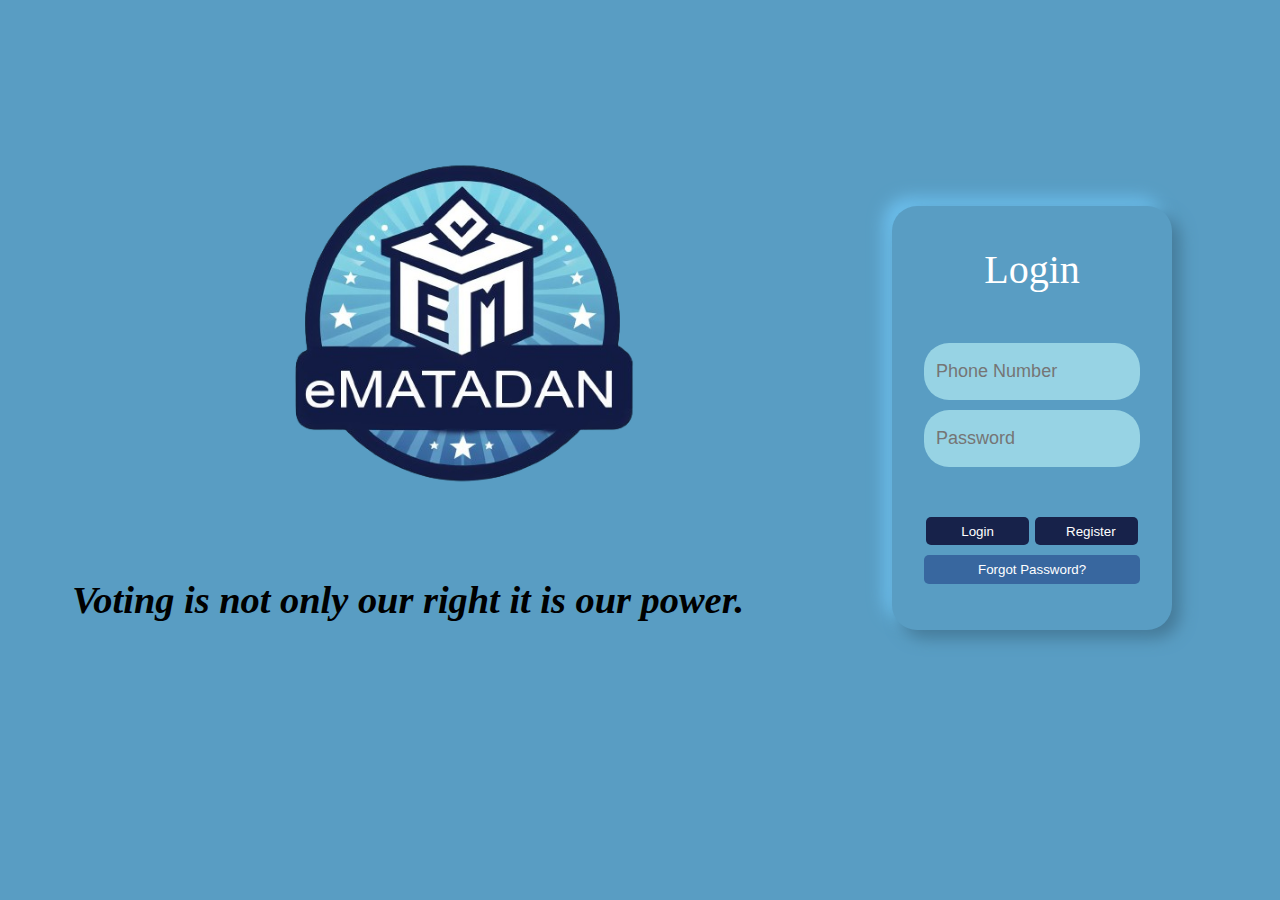
<file: index.html>
<!DOCTYPE html>
<html lang="en">
<head>
    <meta charset="UTF-8">
    <meta name="viewport" content="width=device-width, initial-scale=1.0">
    <title>eMATADAN | Log In</title>
    <link rel="stylesheet" href="style.css">
    <link rel="icon" href="eMATADAN.png" type="image/icon type">
</head>
<body>
    <div class="container">
        <div class="intro">
            <img src="eMATADAN.png">
            <div class="text"><h1>Voting is not only our right it is our power.</h1></div>
        </div>
        <div class="login-box">
            <form class="form" action="index.php" method="post">
                <p id="heading">Login</p>
                <div class="field">
                  <input autocomplete="off" placeholder="Phone Number" class="input-field" name="phone" type="tel" pattern="[0-9]{10}"  required >
                </div>
                <div class="field">
                
                  <input placeholder="Password" class="input-field" type="password" name="pass" required>
                </div>
                <div class="btn">
                <button class="button1" name="login_button">Login</button>
                <button class="button2"><a href="register.html" name="register_button">Register</a></button>
                </div>
                <button class="button3" name="forgetpassword_button"><a href="forgotpassword.html">Forgot Password?</a> </button>
            </form>
        </div>
    </div>
</body>
</html>
</file>
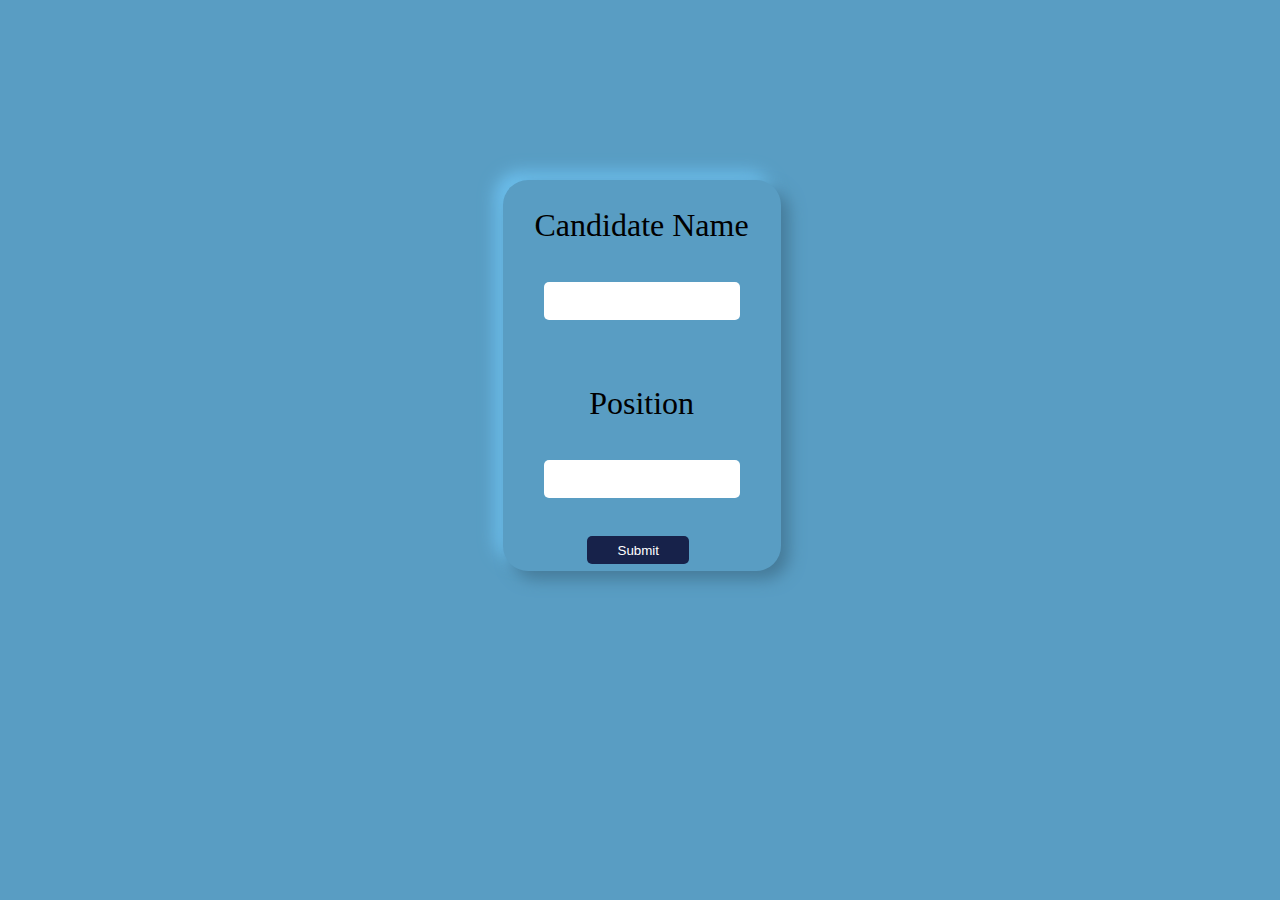
<file: addcandidate.html>
<!DOCTYPE html>
<html lang="en">
<head>
    <meta charset="UTF-8">
    <meta name="viewport" content="width=device-width, initial-scale=1.0">
    <title>eMATADAN | Admin</title>
    <link rel="stylesheet" href="addcandidate.css">
    <link rel="icon" href="eMATADAN.png" type="image/icon type">
</head>
<body>  


    <div class="add_candidates">
        <form method="post" action="addcandidate.php" class="form">
            <label for="candidate_name">Candidate Name</label><br>
            <input type="text" class="input-field" id="candidate_name" name="candidate_name" required><br>

            <label for="position">Position</label><br>
            <input type="text" class="input-field" id="position" name="position" required><br>
            <button type="submit" class="button">Submit</button>
        </form>
    </div>
</body>
</html>
</file>
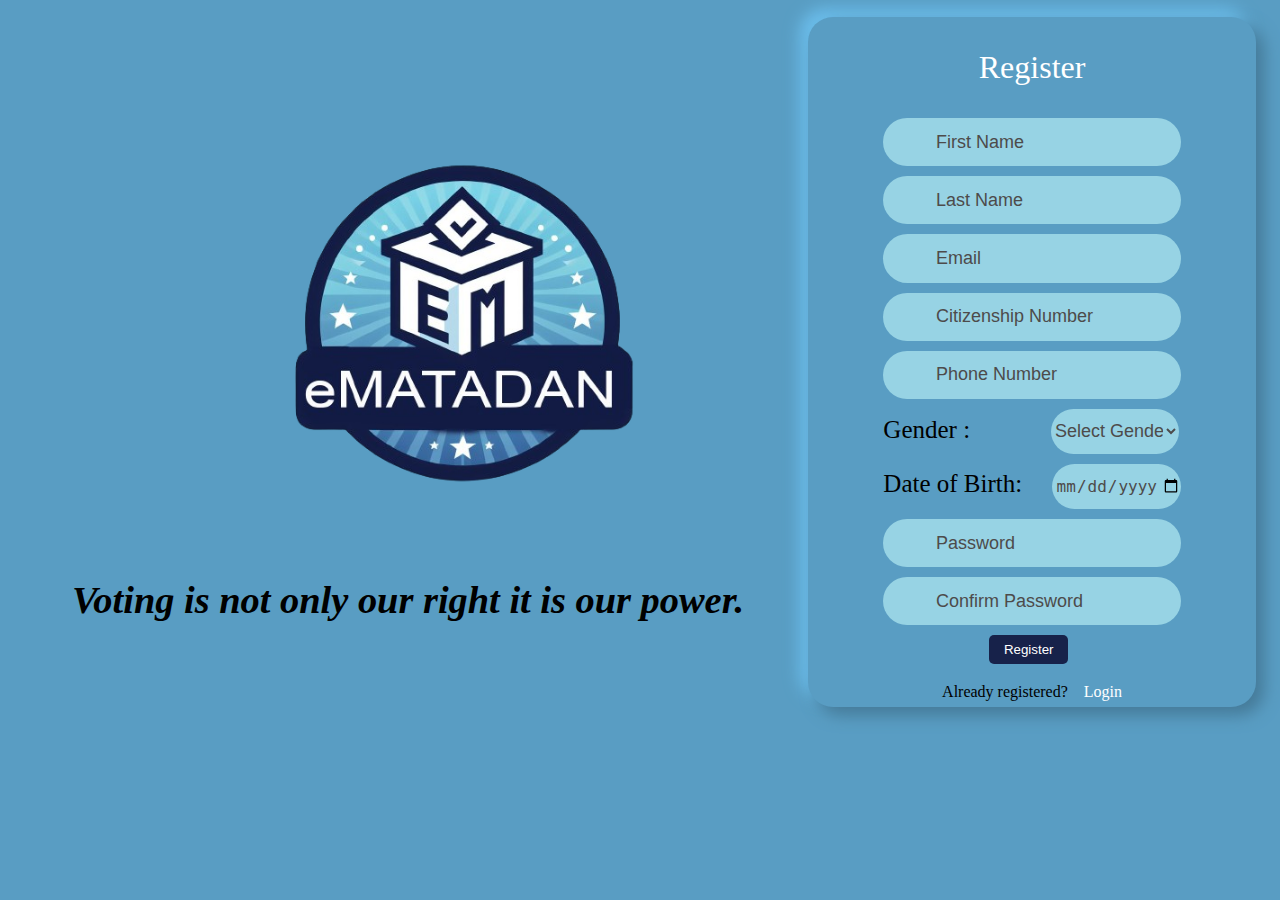
<file: register.html>
<!DOCTYPE html>
<html lang="en">
<head>
    <meta charset="UTF-8">
    <meta name="viewport" content="width=device-width, initial-scale=1.0">
    <title>eMATADAN | Register</title>
    <link rel="stylesheet" href="stylereg.css">
    <link rel="icon" href="eMATADAN.png" type="image/icon type">
    <script src="registration_script.js"></script>
</head>
<body>
    <div class="container">
        <div class="intro">
            <img src="eMATADAN.png">
            <div class="text"><h1>Voting is not only our right it is our power.</h1></div>
        </div>
        <div class="register-box">
            <p id="heading">Register</p>
            <form id="registrationForm" class="form" action="register.php" method="post" onsubmit="return validateForm()">
                    <div class="field">
                        <input placeholder="First Name" class="input-field" type="text" name="fname" required>
                    </div>
                    <div class="field">
                        <input placeholder="Last Name" class="input-field" type="text" name="lname" required>
                    </div>
                
                    <div class="field">
                        <input placeholder="Email" class="input-field" type="email" name="email" required>
                    </div>
                    <div class="field">
                        <input placeholder="Citizenship Number" class="input-field" type="text" name="citizenship_no" required>
                    </div>
                
                
                    <div class="field">
                        <input placeholder="Phone Number" class="input-field" type="tel" pattern="[0-9]{10}" name="phone" required>
                    </div>
                    <div class="gender">
                        <span id="text">Gender :</span> 
                        <select name="gender" required>
                            <option value="Choose Gender" hidden selected disabled>Select Gender</option>
                            <option value="Male">Male</option>
                            <option value="Female">Female</option>
                            <option value="Others">Others</option>
                        </select>
                    </div>
                    <div class="dob">
                        <span id="text">Date of Birth:</span> 
                        <input id="dob" type="date" name="dob" required>
                    </div>
                
                
                    <div class="field">
                        <input id="password" placeholder="Password" class="input-field" type="password" required minlength="8" maxlength="16" name="pass">
                    </div>
                    <div class="field">
                        <input id="confirmPassword" placeholder="Confirm Password" class="input-field" type="password" required minlength="8" maxlength="16" name="confirmPass">
                    </div>
                
                <div class="btn">
                    <button class="button1">Register</button>
                </div>
                <div class="btn">
            </form>
            <div class="log">
                Already registered? <a href="index.html">&nbsp;&nbsp;&nbsp;Login</a>
            </div>
        </div>
        </div>
    </div>
</body>
</html>
</file>
<file: style.css>
body{
    background: #599dc3;
}
.login-box{
    width: 35dvw;
    display: flex;
    flex-direction: column;
    justify-content: center;
    align-items: center;
    margin-left: 5dvw;
    margin-top: 20dvh;
    background: #599dc3;
}



.form {
    display: flex;
    flex-direction: column;
    gap: 10px;
    padding-left: 2em;
    padding-right: 2em;
    padding-bottom: 0.4em;
    background-color: #599dc3;
    border-radius: 25px;
    transition: .4s ease-in-out;
    background: #599dc3;
    box-shadow:  8px 8px 16px #457a98,
             -8px -8px 16px #6dc0ee;
  }
  
  #heading {
    text-align: center;
    margin: 1em;
    color: rgb(255, 255, 255);
    font-size: 2.5em;
  }
  
  .field {
    display: flex;
    align-items: center;
    justify-content: center;
    gap: 0.5em;
    border-radius: 25px;
    padding: 0.6em;
    border: none;
    outline: none;
    color: white;
    background-color: #97d3e4;
    
  }
  
  .input-field {
    background: none;
    border: none;
    outline: none;
    height: 4dvh;
    width: 15dvw;
    color: #000000;
    font-size: large;
  }
  
  .form .btn {
    display: flex;
    justify-content: center;
    flex-direction: row;
    margin-top: 2.5em;
  }
  
  .button1 {
    padding: 0.5em;
    padding-left: 1.1em;
    padding-right: 1.1em;
    border-radius: 5px;
    margin-right: 0.5em;
    border: none;
    outline: none;
    transition: .4s ease-in-out;
    background-color: #17224a;
    color: white;
    width:8dvw;
  }
  
  .button1:hover {
    background-color: black;
    color: white;
    cursor: pointer;
  }
  
  .button2 {
    padding: 0.5em;
    padding-left: 2.3em;
    padding-right: 2.3em;
    border-radius: 5px;
    border: none;
    outline: none;
    transition: .4s ease-in-out;
    background-color: #17224a;
    color: white;
    width:8dvw;
  }
  
  .button2:hover {
    background-color: black;
    color: white;
    cursor: pointer;
  }
  
  
  .button3 {
    margin-bottom: 3em;
    padding: 0.5em;
    border-radius: 5px;
    border: none;
    outline: none;
    transition: .4s ease-in-out;
    background-color: #38679f;
    color: white;
  }
  
  .button3:hover {
    background-color: red;
    color: white;
    cursor: pointer;
  }
  .container{
    display: flex;
    flex-direction: row;
  }
  img{
    margin-left: 17.5dvw;
    margin-top: 10dvh;
    height:50dvh;
  }
  .text{
    margin-left: 5dvw;
    font-style: italic;
    font-size: larger;
    text-align: center;
  }
  a{
    text-decoration: none;
    color: white;
  }
</file>
<file: addcandidate.css>
body {
    background: #599dc3;
}
.add_candidates {
    width: 35dvw;
    display: flex;
    flex-direction: column;
    justify-content: center;
    align-items: center;
    margin-left: 32dvw;
    margin-top: 20dvh;
    background: #599dc3;
}
.form{
    display: flex;
    flex-direction: column;
    justify-content: center;
    align-items: center;
    gap: 10px;
    padding-left: 2em;
    padding-right: 2em;
    padding-bottom: 0.4em;
    background-color: #599dc3;
    border-radius: 25px;
    transition: .4s ease-in-out;
    background: #599dc3;
    box-shadow:  8px 8px 16px #457a98,
             -8px -8px 16px #6dc0ee;
}
.input-field{
    border-radius: 5px;
    border: none;
    outline: none;
    height: 4dvh;
    width: 15dvw;
    color: #000000;
    font-size: large; 
}
.button {
    padding: 0.5em;
    padding-left: 1.1em;
    padding-right: 1.1em;
    border-radius: 5px;
    margin-right: 0.5em;
    border: none;
    outline: none;
    transition: .4s ease-in-out;
    background-color: #17224a;
    color: white;
    width:8dvw;
  }
  
  .button:hover {
    background-color: black;
    color: white;
    cursor: pointer;
  }
  label{
    margin-top: 3dvh;
    font-size: 2em;
  }
</file>
<file: stylereg.css>
body{
    background: #599dc3;
}
.register-box{
    width: 35dvw;
    display: flex;
    flex-direction: column;
    justify-content: center;
    align-items: center;
    margin-left: 5dvw;
    margin-top: 1dvh;
    border-radius: 25px;
    background: #599dc3;
    box-shadow:  8px 8px 16px #457a98,
             -8px -8px 16px #6dc0ee;
}



.form {
    display: flex;
    flex-direction: column;
    gap: 10px;
    padding-left: 2em;
    padding-right: 2em;
    padding-bottom: 0.4em;
    background-color: #599dc3;
    transition: .4s ease-in-out
    
  }
  
  #heading {
    text-align: center;
    color: rgb(255, 255, 255);
    font-size: 2em;
  }
  
  .field {
    display: flex;
    align-items: center;
    justify-content: center;
    gap: 0.5em;
    border-radius: 25px;
    padding: 0.6em;
    border: none;
    outline: none;
    color: white;
    background-color: #97d3e4;
    
  }
  
  .input-field {
    background: none;
    border: none;
    outline: none;
    height: 3dvh;
    width: 15dvw;
    color: #000000;
    font-size: large;
  }
  
  .form .btn {
    display: flex;
    justify-content: center;
    flex-direction: row;
    margin-top: em;
  }
  
  .button1 {
    padding: 0.5em;
    padding-left: 1.1em;
    padding-right: 1.1em;
    border-radius: 5px;
    margin-right: 0.5em;
    border: none;
    outline: none;
    transition: .4s ease-in-out;
    background-color: #17224a;
    color: white;
  }
  
  .button1:hover {
    background-color: black;
    color: white;
  }

  .container{
    display: flex;
    flex-direction: row;
  }
  img{
    margin-left: 17.5dvw;
    margin-top: 10dvh;
    height:50dvh;
  }
  .text{
    margin-left: 5dvw;
    font-style: italic;
    font-size: larger;
    text-align: center;
  }
  #text{
    font-size: 25px;
  }
  ::placeholder{
    color: #4d4b4b;
  }
  [type="date"],select{
    height: 5dvh;
    background-color: #97d3e4;
    border-radius: 25px;
    text-align: center;
    border: none;
    color: #4d4b4b;
    font-size: large;
  }
  [type="date"]{
    width : 10dvw;
    margin-left: 2dvw;
  }
  select{
    width : 10dvw;
    margin-left: 6dvw;
  }
  a{
    text-decoration: none;
    color: white;
  }
  .log{
    margin-top: 1dvh;
  }
</file>
